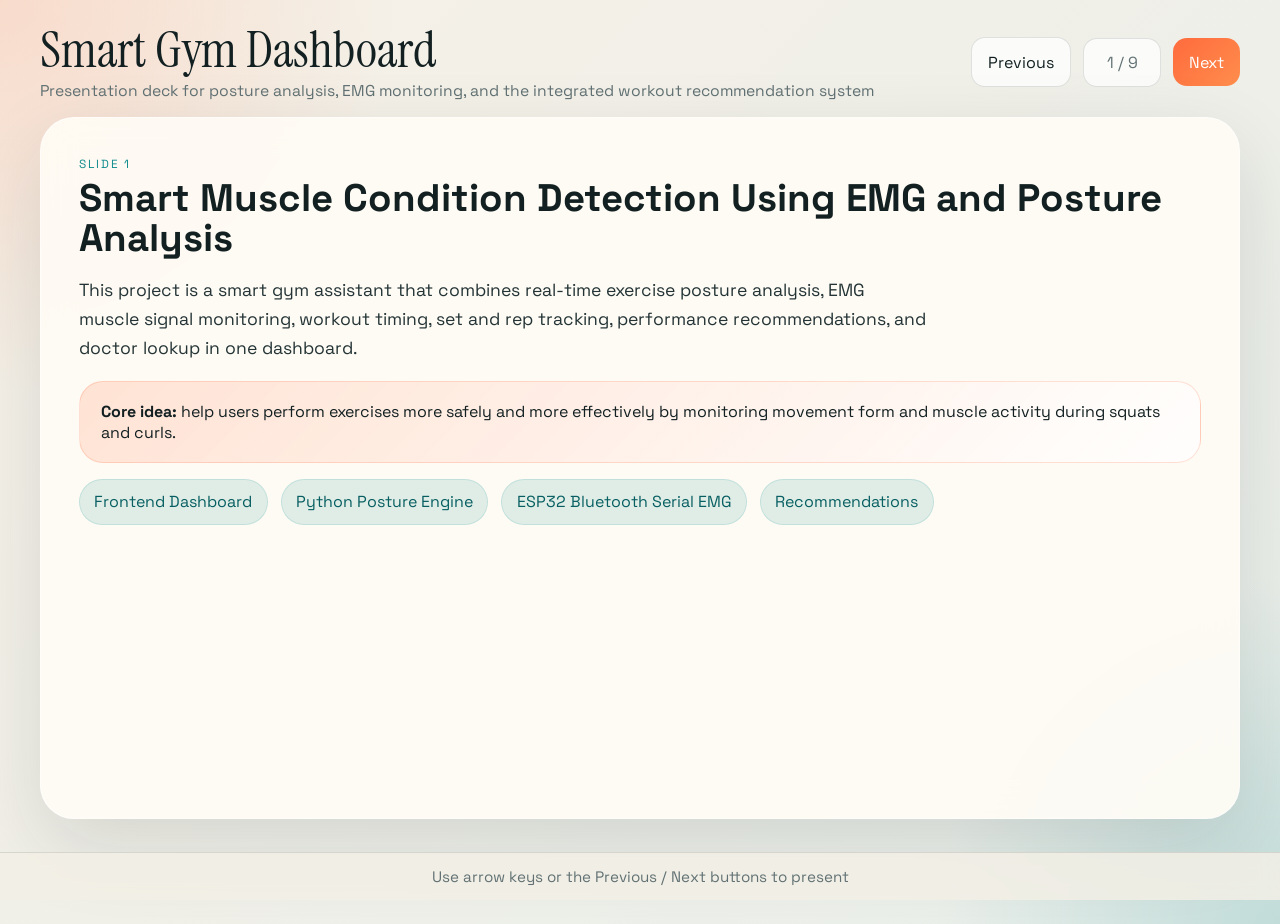
<file: presentation.html>
<!DOCTYPE html>
<html lang="en">
<head>
  <meta charset="UTF-8">
  <meta name="viewport" content="width=device-width, initial-scale=1.0">
  <title>Smart Gym Dashboard Presentation</title>
  <link rel="preconnect" href="https://fonts.googleapis.com">
  <link rel="preconnect" href="https://fonts.gstatic.com" crossorigin>
  <link href="https://fonts.googleapis.com/css2?family=Space+Grotesk:wght@400;500;700&family=Instrument+Serif:wght@400&display=swap" rel="stylesheet">
  <style>
    :root {
      --bg: #f3efe6;
      --ink: #132022;
      --muted: #617173;
      --accent: #ff6b3d;
      --teal: #0f8b8d;
      --panel: rgba(255, 252, 246, 0.9);
      --line: rgba(19, 32, 34, 0.12);
      --shadow: 0 28px 80px rgba(19, 32, 34, 0.12);
    }

    * { box-sizing: border-box; }

    body {
      margin: 0;
      min-height: 100vh;
      font-family: "Space Grotesk", sans-serif;
      color: var(--ink);
      background:
        radial-gradient(circle at top left, rgba(255, 107, 61, 0.16), transparent 25%),
        radial-gradient(circle at bottom right, rgba(15, 139, 141, 0.18), transparent 22%),
        linear-gradient(135deg, #f7f1e7 0%, #e8eeea 100%);
    }

    .deck {
      width: min(1200px, calc(100vw - 40px));
      margin: 24px auto 88px;
    }

    .topbar {
      display: flex;
      justify-content: space-between;
      align-items: center;
      gap: 1rem;
      margin-bottom: 16px;
    }

    .title {
      margin: 0;
      font-family: "Instrument Serif", serif;
      font-size: clamp(2.2rem, 4vw, 3.6rem);
      font-weight: 400;
      line-height: 1;
    }

    .subtitle {
      margin: 0.35rem 0 0;
      color: var(--muted);
      font-size: 0.98rem;
    }

    .controls {
      display: flex;
      gap: 0.75rem;
      align-items: center;
      flex-wrap: wrap;
    }

    button {
      border: 0;
      border-radius: 14px;
      padding: 0.85rem 1rem;
      font: inherit;
      cursor: pointer;
    }

    .primary { background: linear-gradient(135deg, #ff6b3d, #ff8d4d); color: #fff; }
    .ghost { background: rgba(255,255,255,0.72); color: var(--ink); border: 1px solid var(--line); }

    .counter {
      padding: 0.8rem 1rem;
      border-radius: 14px;
      background: rgba(255,255,255,0.72);
      border: 1px solid var(--line);
      color: var(--muted);
      min-width: 78px;
      text-align: center;
    }

    .slide {
      display: none;
      min-height: 78vh;
      padding: 38px;
      border: 1px solid rgba(255,255,255,0.6);
      border-radius: 34px;
      background: var(--panel);
      box-shadow: var(--shadow);
      backdrop-filter: blur(16px);
    }

    .slide.active { display: block; }

    .eyebrow {
      margin: 0;
      text-transform: uppercase;
      letter-spacing: 0.16em;
      font-size: 0.74rem;
      color: var(--teal);
    }

    h2 {
      margin: 0.45rem 0 1rem;
      font-size: clamp(1.8rem, 3vw, 2.8rem);
      line-height: 1.05;
    }

    .lead {
      max-width: 850px;
      font-size: 1.1rem;
      line-height: 1.65;
      color: #243436;
    }

    .grid-2,
    .grid-3,
    .metric-grid {
      display: grid;
      gap: 1rem;
      margin-top: 1.4rem;
    }

    .grid-2 { grid-template-columns: repeat(2, minmax(0, 1fr)); }
    .grid-3 { grid-template-columns: repeat(3, minmax(0, 1fr)); }
    .metric-grid { grid-template-columns: repeat(4, minmax(0, 1fr)); }

    .card {
      padding: 1.1rem 1.2rem;
      border-radius: 24px;
      background: rgba(255,255,255,0.76);
      border: 1px solid var(--line);
    }

    .card h3, .card h4 {
      margin: 0 0 0.5rem;
      font-size: 1.05rem;
    }

    ul {
      margin: 0.4rem 0 0;
      padding-left: 1.1rem;
      line-height: 1.7;
    }

    .highlight {
      padding: 1.2rem 1.3rem;
      border-radius: 24px;
      background: linear-gradient(135deg, rgba(255, 226, 211, 0.95), rgba(255,255,255,0.82));
      border: 1px solid rgba(255, 107, 61, 0.2);
      margin-top: 1rem;
    }

    .flow {
      display: flex;
      gap: 0.8rem;
      flex-wrap: wrap;
      margin-top: 1rem;
    }

    .pill {
      padding: 0.7rem 0.9rem;
      border-radius: 999px;
      background: rgba(15, 139, 141, 0.12);
      color: #075f61;
      border: 1px solid rgba(15, 139, 141, 0.14);
    }

    .note {
      margin-top: 1rem;
      color: var(--muted);
      line-height: 1.6;
    }

    .footer {
      position: fixed;
      left: 0;
      right: 0;
      bottom: 0;
      padding: 14px 20px;
      background: rgba(243, 239, 230, 0.86);
      border-top: 1px solid var(--line);
      display: flex;
      justify-content: center;
      color: var(--muted);
      font-size: 0.95rem;
      backdrop-filter: blur(10px);
    }

    @media (max-width: 900px) {
      .grid-2, .grid-3, .metric-grid { grid-template-columns: 1fr; }
      .slide { padding: 24px; min-height: auto; }
      .topbar { flex-direction: column; align-items: flex-start; }
    }

    @media print {
      .topbar, .footer { display: none; }
      .deck { width: 100%; margin: 0; }
      .slide { display: block; page-break-after: always; min-height: auto; box-shadow: none; }
      body { background: #fff; }
    }
  </style>
</head>
<body>
  <div class="deck">
    <div class="topbar">
      <div>
        <h1 class="title">Smart Gym Dashboard</h1>
        <p class="subtitle">Presentation deck for posture analysis, EMG monitoring, and the integrated workout recommendation system</p>
      </div>
      <div class="controls">
        <button id="prevBtn" class="ghost" type="button">Previous</button>
        <div id="counter" class="counter">1 / 9</div>
        <button id="nextBtn" class="primary" type="button">Next</button>
      </div>
    </div>

    <section class="slide active">
      <p class="eyebrow">Slide 1</p>
      <h2>Smart Muscle Condition Detection Using EMG and Posture Analysis</h2>
      <p class="lead">
        This project is a smart gym assistant that combines real-time exercise posture analysis, EMG muscle signal monitoring,
        workout timing, set and rep tracking, performance recommendations, and doctor lookup in one dashboard.
      </p>
      <div class="highlight">
        <strong>Core idea:</strong> help users perform exercises more safely and more effectively by monitoring movement form and muscle activity during squats and curls.
      </div>
      <div class="flow">
        <span class="pill">Frontend Dashboard</span>
        <span class="pill">Python Posture Engine</span>
        <span class="pill">ESP32 Bluetooth Serial EMG</span>
        <span class="pill">Recommendations</span>
      </div>
    </section>

    <section class="slide">
      <p class="eyebrow">Slide 2</p>
      <h2>Problem Statement</h2>
      <div class="grid-2">
        <div class="card">
          <h3>Common gym problems</h3>
          <ul>
            <li>Users perform squats and curls with poor posture.</li>
            <li>Muscle fatigue and imbalance are hard to observe visually.</li>
            <li>Beginners do not know when to rest, when to stop, or how to improve.</li>
            <li>Most people do not get immediate, personalized exercise feedback.</li>
          </ul>
        </div>
        <div class="card">
          <h3>Our solution</h3>
          <ul>
            <li>Track body posture using Python MediaPipe pose analysis.</li>
            <li>Read EMG data from ESP32 through Bluetooth serial.</li>
            <li>Show live reps, posture score, raw EMG graphs, rest timers, and recommendations.</li>
            <li>Provide medical support links when needed.</li>
          </ul>
        </div>
      </div>
    </section>

    <section class="slide">
      <p class="eyebrow">Slide 3</p>
      <h2>System Workflow</h2>
      <div class="flow">
        <span class="pill">Login</span>
        <span class="pill">Choose Analysis Type</span>
        <span class="pill">Choose Exercise</span>
        <span class="pill">Set Reps, Sets, Rest</span>
        <span class="pill">Start Session</span>
        <span class="pill">Monitor Posture + EMG</span>
        <span class="pill">View Summary</span>
      </div>
      <div class="grid-3">
        <div class="card">
          <h3>Mode 1</h3>
          <p>Posture analysis only</p>
        </div>
        <div class="card">
          <h3>Mode 2</h3>
          <p>Muscle analysis only</p>
        </div>
        <div class="card">
          <h3>Mode 3</h3>
          <p>Combined analysis</p>
        </div>
      </div>
      <p class="note">
        The user can select squats or curls, and the system adapts the analysis pipeline to the chosen exercise.
      </p>
    </section>

    <section class="slide">
      <p class="eyebrow">Slide 4</p>
      <h2>Frontend Dashboard Features</h2>
      <div class="grid-2">
        <div class="card">
          <h3>Authentication</h3>
          <ul>
            <li>Login page</li>
            <li>Separate signup page linked from login</li>
            <li>Logout support</li>
          </ul>
        </div>
        <div class="card">
          <h3>Workout setup</h3>
          <ul>
            <li>Choose posture, muscle, or both</li>
            <li>Select squats or curls</li>
            <li>Enter target reps, total sets, and rest time</li>
            <li>Enter EMG COM port and baud rate</li>
          </ul>
        </div>
        <div class="card">
          <h3>Live posture panel</h3>
          <ul>
            <li>Large camera feed window</li>
            <li>Rep count and current set</li>
            <li>Form score and movement stage</li>
            <li>Posture recommendation in real time</li>
          </ul>
        </div>
        <div class="card">
          <h3>Live EMG panel</h3>
          <ul>
            <li>Raw data graph for raw1 and raw2</li>
            <li>Arduino Serial Plotter style visualization</li>
            <li>Center zero line for negative values</li>
            <li>MVC, activation, imbalance, fatigue</li>
          </ul>
        </div>
      </div>
    </section>

    <section class="slide">
      <p class="eyebrow">Slide 5</p>
      <h2>Posture Analysis Module</h2>
      <div class="grid-2">
        <div class="card">
          <h3>Technology used</h3>
          <ul>
            <li>Python</li>
            <li>OpenCV</li>
            <li>MediaPipe Pose Landmarker</li>
          </ul>
        </div>
        <div class="card">
          <h3>How it works</h3>
          <ul>
            <li>Camera feed is processed in Python.</li>
            <li>Body landmarks are detected frame by frame.</li>
            <li>Joint angles are calculated for squats and curls.</li>
            <li>Reps are counted automatically from angle thresholds.</li>
          </ul>
        </div>
      </div>
      <div class="highlight">
        <strong>Example:</strong> in squats, the system analyzes hip and knee angles. In curls, it analyzes elbow angles to detect the lifting and lowering phases.
      </div>
      <p class="note">
        The dashboard shows the processed posture feed coming from the Python backend so the user can visually confirm their form.
      </p>
    </section>

    <section class="slide">
      <p class="eyebrow">Slide 6</p>
      <h2>Muscle Analysis Module</h2>
      <div class="grid-2">
        <div class="card">
          <h3>Data source</h3>
          <ul>
            <li>ESP32 connected over Bluetooth serial</li>
            <li>Windows assigns a COM port</li>
            <li>Python serial bridge reads incoming EMG values</li>
          </ul>
        </div>
        <div class="card">
          <h3>Incoming ESP32 format</h3>
          <ul>
            <li><code>raw1,envelope1,raw2,envelope2</code></li>
            <li>The current graph plots only <code>raw1</code> and <code>raw2</code></li>
            <li>Negative and positive values are displayed around a center line</li>
          </ul>
        </div>
      </div>
      <div class="metric-grid">
        <div class="card">
          <h4>Raw 1</h4>
          <p>Muscle channel 1 live signal</p>
        </div>
        <div class="card">
          <h4>Raw 2</h4>
          <p>Muscle channel 2 live signal</p>
        </div>
        <div class="card">
          <h4>Imbalance</h4>
          <p>Difference between both channels</p>
        </div>
        <div class="card">
          <h4>Fatigue</h4>
          <p>Estimated from live signal strength over time</p>
        </div>
      </div>
    </section>

    <section class="slide">
      <p class="eyebrow">Slide 7</p>
      <h2>Combined Mode and Recommendations</h2>
      <div class="grid-2">
        <div class="card">
          <h3>Combined mode</h3>
          <ul>
            <li>Posture and muscle panels appear together</li>
            <li>User monitors form and muscle behavior in one screen</li>
            <li>Useful for comparing correct posture with EMG changes</li>
          </ul>
        </div>
        <div class="card">
          <h3>Recommendations provided</h3>
          <ul>
            <li>Improve squat depth or chest position</li>
            <li>Reduce momentum during curls</li>
            <li>Take more rest if fatigue rises</li>
            <li>Correct left-right muscle imbalance</li>
          </ul>
        </div>
      </div>
      <div class="highlight">
        At the end of the session, the system shows a performance summary based on reps completed, posture quality, and EMG behavior.
      </div>
    </section>

    <section class="slide">
      <p class="eyebrow">Slide 8</p>
      <h2>Extra Features</h2>
      <div class="grid-3">
        <div class="card">
          <h3>Timers</h3>
          <ul>
            <li>Session timer</li>
            <li>Rest timer between sets</li>
            <li>Muscle monitoring duration timer</li>
          </ul>
        </div>
        <div class="card">
          <h3>Doctor lookup</h3>
          <ul>
            <li>Uses geolocation</li>
            <li>Searches nearby orthopedic doctors</li>
            <li>Searches physiotherapy and sports medicine specialists</li>
          </ul>
        </div>
        <div class="card">
          <h3>Practical usability</h3>
          <ul>
            <li>Large live posture feed</li>
            <li>Local Python bridge for serial and posture</li>
            <li>Simple browser dashboard for demonstration</li>
          </ul>
        </div>
      </div>
    </section>

    <section class="slide">
      <p class="eyebrow">Slide 9</p>
      <h2>Conclusion and Future Scope</h2>
      <div class="grid-2">
        <div class="card">
          <h3>Conclusion</h3>
          <ul>
            <li>The system combines posture and muscle monitoring in one platform.</li>
            <li>It helps improve exercise quality, safety, and performance awareness.</li>
            <li>It provides real-time and end-of-session feedback for users.</li>
          </ul>
        </div>
        <div class="card">
          <h3>Future improvements</h3>
          <ul>
            <li>Store workout history and progress</li>
            <li>Add more exercises beyond squats and curls</li>
            <li>Use trained models for better injury-risk prediction</li>
            <li>Generate full reports automatically</li>
          </ul>
        </div>
      </div>
      <div class="highlight">
        <strong>Closing line:</strong> this project demonstrates how AI vision and EMG sensing can be combined to create a smarter and more personalized fitness assistant.
      </div>
    </section>
  </div>

  <div class="footer">
    Use arrow keys or the Previous / Next buttons to present
  </div>

  <script>
    const slides = Array.from(document.querySelectorAll(".slide"));
    const counter = document.getElementById("counter");
    const prevBtn = document.getElementById("prevBtn");
    const nextBtn = document.getElementById("nextBtn");
    let current = 0;

    function render() {
      slides.forEach((slide, index) => slide.classList.toggle("active", index === current));
      counter.textContent = `${current + 1} / ${slides.length}`;
      prevBtn.disabled = current === 0;
      nextBtn.disabled = current === slides.length - 1;
    }

    prevBtn.addEventListener("click", () => {
      current = Math.max(0, current - 1);
      render();
    });

    nextBtn.addEventListener("click", () => {
      current = Math.min(slides.length - 1, current + 1);
      render();
    });

    document.addEventListener("keydown", (event) => {
      if (event.key === "ArrowRight" || event.key === "PageDown") {
        current = Math.min(slides.length - 1, current + 1);
        render();
      }
      if (event.key === "ArrowLeft" || event.key === "PageUp") {
        current = Math.max(0, current - 1);
        render();
      }
    });

    render();
  </script>
</body>
</html>
</file>
